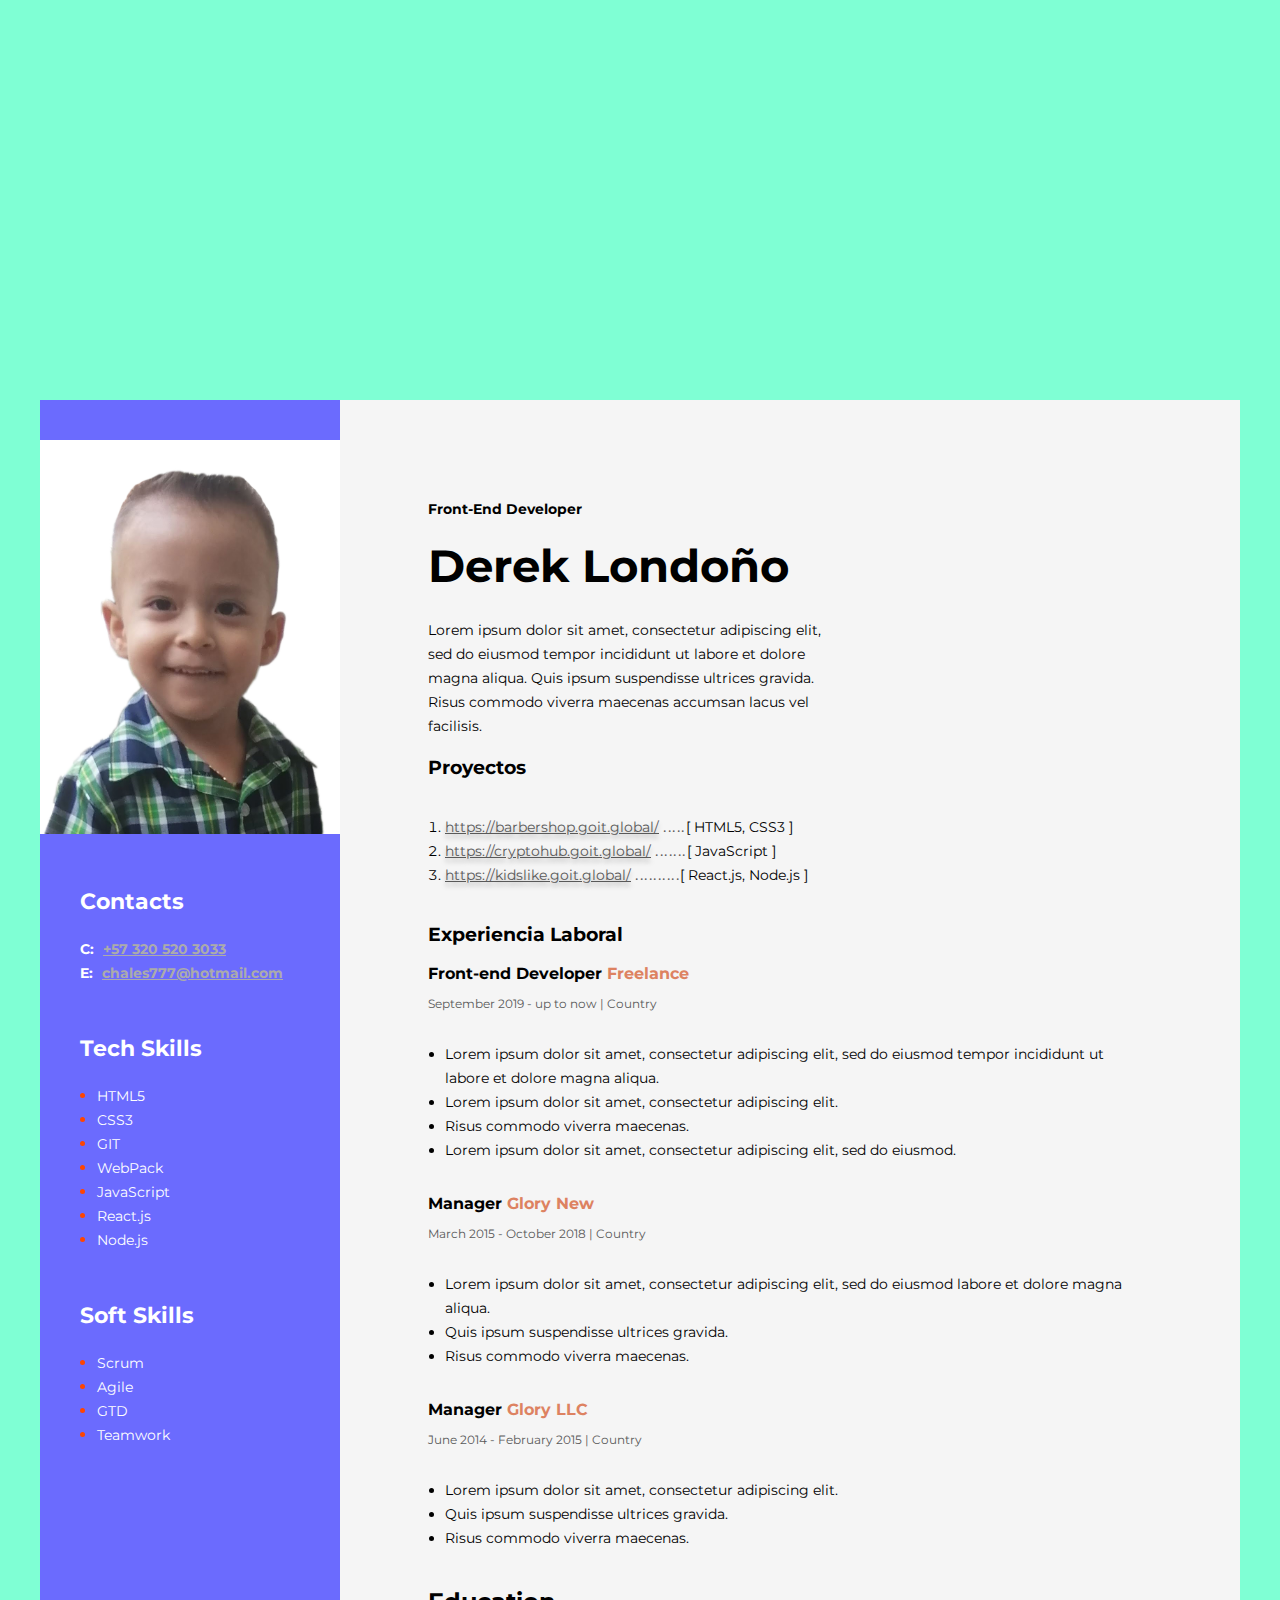
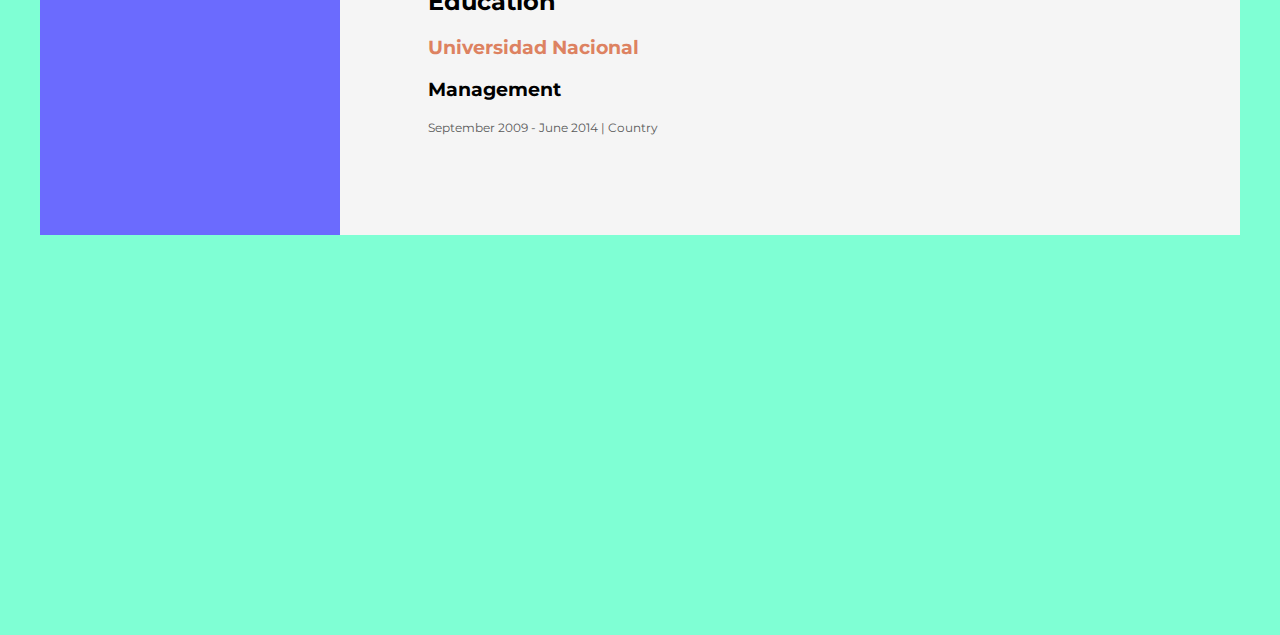
<file: index.html>
<!DOCTYPE html>
<html lang="en">
<head>
    <meta charset="UTF-8">
    <meta http-equiv="X-UA-Compatible" content="IE=edge">
    <meta name="viewport" content="width=device-width, initial-scale=1.0">
    <title>Doc</title>
    <link rel="stylesheet" href="css/styles.css">
    <link href="https://fonts.googleapis.com/css2?family=Montserrat:ital,wght@0,700;1,400&display=swap" rel="stylesheet">
</head>
<body>
    <!--contenedor pincipal -->
   <div class="contenedor-principal">
        <div class="informacion-general">
                <!--descripcion-->
            <div class="descripcion">
                <h2 class="descripcion-profesion">Front-End Developer</h2>
                <h1 class="nombre">Derek Londoño</h1>
                <p class="texto-des">Lorem ipsum dolor sit amet, consectetur adipiscing elit, sed do eiusmod tempor incididunt ut labore et dolore magna aliqua. Quis ipsum suspendisse ultrices gravida. Risus commodo viverra maecenas accumsan lacus vel facilisis. 
                </p>
            </div>
            <!--proyectos-->
            <div class="proyectos">
                <h3 class="titulo-s-principal">Proyectos</h3>
                <ol class="lista-proyectos">
                    <li class="primer-elemento-lista">
                        <a class="enlace-proyectos" href="https://barbershop.goit.global/">https://barbershop.goit.global/</a>
                        <span class="puntos">.....</span>[ HTML5, CSS3 ]</li>
                    <li><a class="enlace-proyectos" href="https://cryptohub.goit.global/">https://cryptohub.goit.global/</a>
                        <span class="puntos">.......</span>[ JavaScript ]</li>
                    <li> <a class="enlace-proyectos" href="https://kidslike.goit.global/">https://kidslike.goit.global/</a>
                        <span class="puntos">..........</span>[ React.js, Node.js ]</li>              
                </ol>
            </div>
            <div class="experiencia-laboral">
                <!--experiencia lav-->
                <h3 class="titulo-s-principal">Experiencia Laboral</h3>
                <div>
                    <!--exp1-->
                    <h4 class="puesto-empresa">Front-end Developer <span class="texto-naranja">Freelance</span></h4>
                    <p class="fecha-empresa">September 2019 - up to now   |   Country</p>
                    <ul class="lista-expeiencia">
                        <li>Lorem ipsum dolor sit amet, consectetur adipiscing elit, sed do eiusmod tempor incididunt ut labore et dolore magna aliqua.</li>
                        <li>Lorem ipsum dolor sit amet, consectetur adipiscing elit.</li>
                        <li>Risus commodo viverra maecenas.</li>
                        <li>Lorem ipsum dolor sit amet, consectetur adipiscing elit, sed do eiusmod.</li>
                    </ul>
                </div>
                <div>
                    <!-- empresa 2 -->
                    <h4 class="puesto-empresa">Manager <span class="texto-naranja">Glory New</span></h4>
                    <p class="fecha-empresa">March 2015 - October 2018   |   Country</p>
                    <ul class="lista-expeiencia">
                        <li> Lorem ipsum dolor sit amet, consectetur adipiscing elit, sed do eiusmod labore et dolore magna aliqua. </li>
                        <li>Quis ipsum suspendisse ultrices gravida.</li>
                        <li>Risus commodo viverra maecenas. </li>
                    </ul>
                </div>
                <div>
                    <!-- empresa 3 -->
                    <h4 class="puesto-empresa">Manager <span class="texto-naranja">Glory LLC</span> </h4>
                    <p class="fecha-empresa">June 2014 - February 2015   |   Country</p>
                    <ul class="lista-expeiencia">
                        <li>Lorem ipsum dolor sit amet, consectetur adipiscing elit.</li>
                        <li>Quis ipsum suspendisse ultrices gravida.</li>
                        <li>Risus commodo viverra maecenas.</li>
                    </ul>
                </div>
            </div>
            <div class="educacion">
                <!-- euducacion -->
                <h2 class="titulo-s-principal">Education</h2>
                <h3 class="texto-naranja">Universidad Nacional</h3>
                <h3>Management</h3>
                <p class="fecha-empresa">September 2009 - June 2014   |   Country</p>
            </div>
        </div>
        <aside class="informacion-lateral">
            <!-- info secundaria -->
            <img src="./imagenes/IMG_20210701_131245_1.jpg" alt="perfil" width="300">
            <div class="contactos">
                <!-- contactos -->
                <h3 class="titulo-lateral">Contacts</h3>
                <div>
                    <span class="tipo-contacto">C:</span>
                    <a class="contacto-info" href="tel:+57 320 520 3033">+57 320 520 3033</a>
                </div>
                <div>
                    <span class="tipo-contacto">E:</span>
                    <a class="contacto-info" href="mailto:chales777@hotmail.com">chales777@hotmail.com</a>
                </div>
            </div>
            <div class="habilidades-tecnicas">
                <!-- habilidades tecnicas -->
                <h3 class="titulo-lateral">Tech Skills</h3>
                <ul class="lista-lateral">
                    <li><span class="elemento-lista-lateral">HTML5</span></li>
                    <li><span class="elemento-lista-lateral">CSS3</span></li>
                    <li><span class="elemento-lista-lateral">GIT</span></li>
                    <li><span class="elemento-lista-lateral">WebPack</span></li>
                    <li><span class="elemento-lista-lateral">JavaScript</span></li>
                    <li><span class="elemento-lista-lateral">React.js</span></li>
                    <li><span class="elemento-lista-lateral">Node.js</span></li>
                </ul>
            </div>
            <div class="habilidades-blandas">
                <!-- abilidades blandas -->
                <h3 class="titulo-lateral">Soft Skills</h3>
                <ul class="lista-lateral">
                    <li><span class="elemento-lista-lateral">Scrum</span></li>
                    <li><span class="elemento-lista-lateral">Agile</span></li>
                    <li><span class="elemento-lista-lateral">GTD</span></li>
                    <li><span class="elemento-lista-lateral">Teamwork</span></li>
                </ul>
            </div>

        </aside>
    </div>
</body>
</html>
</file>
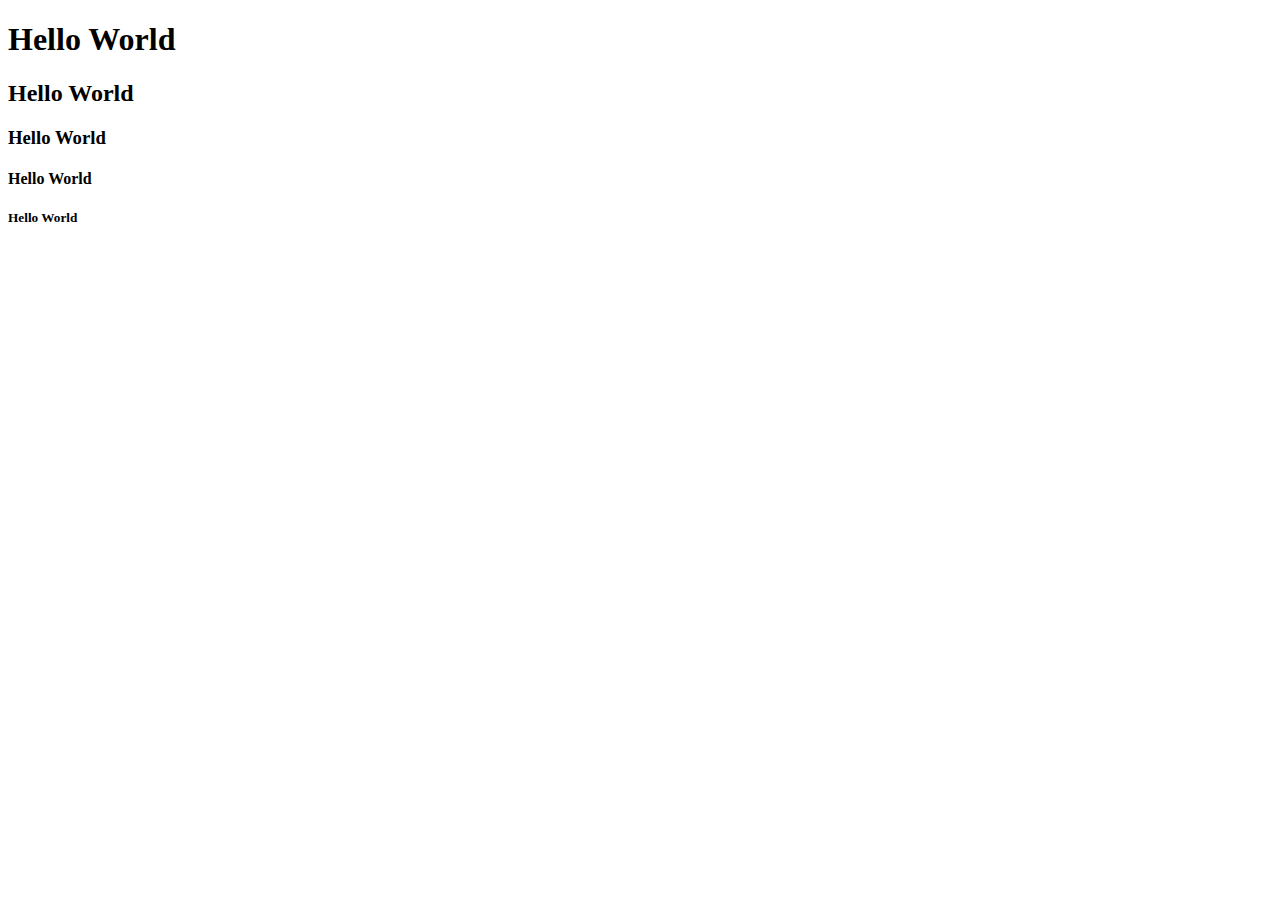
<file: tarea1.html>
<!DOCTYPE html>
<html lang="en">
<head>
    <meta charset="UTF-8">
    <meta http-equiv="X-UA-Compatible" content="IE=edge">
    <meta name="viewport" content="width=device-width, initial-scale=1.0">
    <title>Tarea 1</title>
</head>
<body>
    <h1>Hello World</h1>
    <h2>Hello World</h2>
    <h3>Hello World</h3>
    <h4>Hello World</h4>
    <h5>Hello World</h5>
    
    
</body>
</html>
</file>
<file: css/styles.css>
body{
    background-color: aquamarine;
    font-family: 'Montserrat', Arial, Helvetica, sans-serif;
}

.informacion-general{
    padding: 88px;
}
.nombre{
    font-style: normal;
    font-weight: 700;
    font-size: 45px;
    line-height: 55px;
    margin-top: 20px;
    margin-bottom: 25px;
}
.texto-des{
    width: 400px;
    font-style: normal;
    font-weight: 400;
    font-size: 14px;
    line-height: 24px;
}

.contenedor-principal{
    display: flex;
    flex-direction: row-reverse;
    background-color: whitesmoke;
    width: 1200px;
    margin: 400px auto;
}
.titlo-s-principal{
    font-style: normal;
    font-weight: 700;
    font-size: 22px;
    line-height: 27px;
    margin-top: 45px;
}

.texto-naranja{
    color: rgb(221, 130, 97);
}

.lista-proyectos{
    font-style: normal;
    font-weight: 700px;
    font-size: 14px;
    line-height: 24px;
    padding: 17px;
}
.enlace-proyectos{
    font-family: 'Montserrat';
    font-style: normal;
    font-weight: 400;
    font-size: 14px;
    line-height: 24px;
    color: #595959;
    text-shadow: 0px 4px 4px rgba(0, 0, 0, 0.25);
}
.lista-expeiencia{
    font-style: normal;
    font-weight: 400;
    font-size: 14px;
    line-height: 24px;
    padding: 17px;
}
.puntos{
    font-family: 'Montserrat';
    font-style: normal;
    font-weight: 400;
    font-size: 16px;
    line-height: 24px;
    color: #595959;
    letter-spacing: 1.5px;
}

.fecha-empresa{
    font-style: normal;
    font-weight: 400;
    font-size: 12px;
    line-height: 15px;
    color: #595959;
}

.informacion-lateral{
    background-color: rgb(107, 107, 254);
    padding: 40px 0;
}

.puesto-empresa{
    font-style: normal;
    font-weight: 700;
    font-size: 16px;
    line-height: 20px;
    margin-top: 15px;
    margin-bottom: 11px;
}

.titulo-lateral{
    color: white;
    font-style: normal;
    font-weight: 700;
    font-size: 22px;
    line-height: 27px;
    margin-top: 50px;
}
.contactos, .habilidades-tecnicas{
    margin-left: 40px;
}
.contactos, .habilidades-blandas{
    margin-left: 40px;
}
.tipo-contacto{
    color: white;
    font-style: normal;
    font-weight: 700;
    font-size: 14px;
    line-height: 24px;
    margin-right: 5px;
}

.contacto-info{
    color: rgb(171, 171, 171);
    font-style: normal;
    font-weight: 700;
    font-size: 14px;
    line-height: 24px;
}
.lista-lateral{
    padding: 0;
    padding-left: 17px;
}
.lista-lateral > li{
    color: orangered;

}
.elemento-lista-lateral{
    color: white;
    font-style: normal;
    font-weight: 400;
    font-size: 14px;
    line-height: 24px;
}
.contactos, .habilidades-{
    margin-left: 40px;
}
.tipo-contacto{
    color: white;
    font-style: normal;
    font-weight: 700;
    font-size: 14px;
    line-height: 24px;
    margin-right: 5px;
}

li{
    line-height: 24px;
}

.descripcion-profesion{
    font-size: 14px;
    font-weight: 700;
}

/*

.primer-elemento-lista{
    background-color: blue;
}
li{
    background-color: yellow
}
</file>
